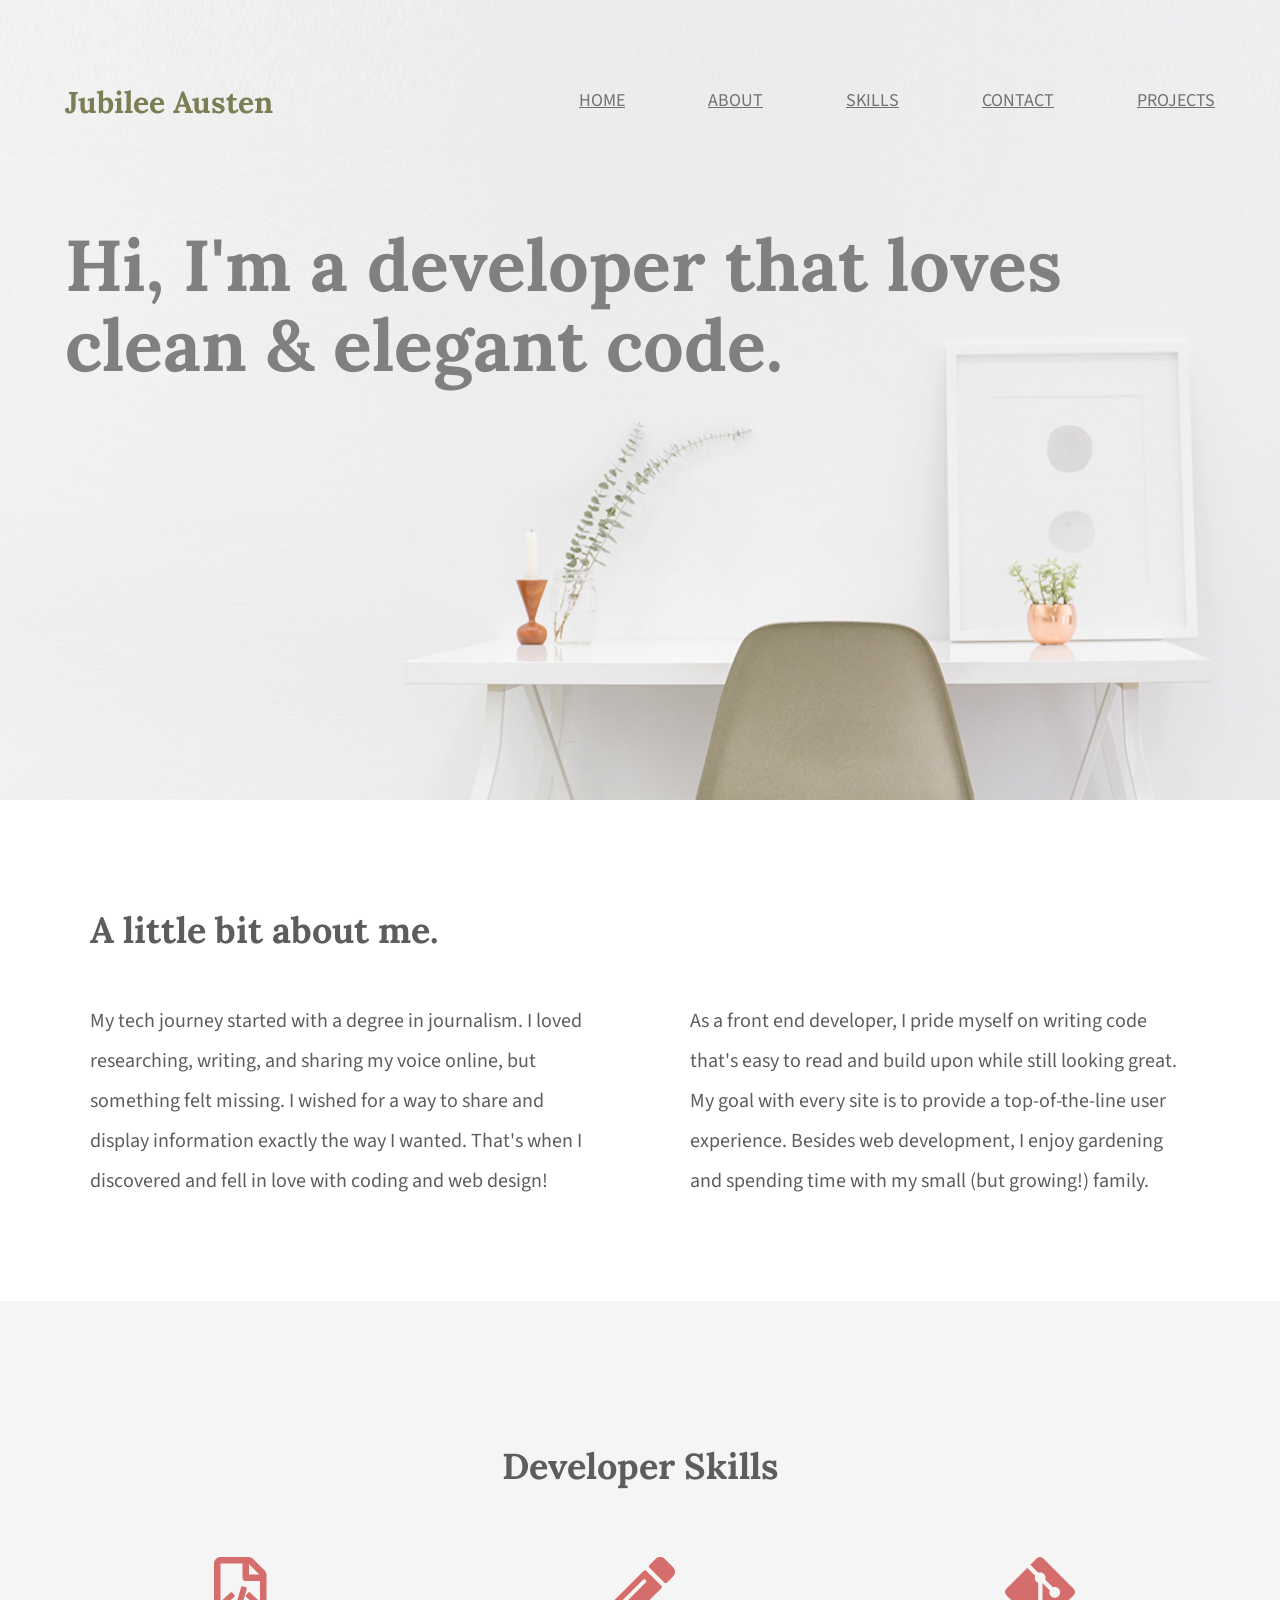
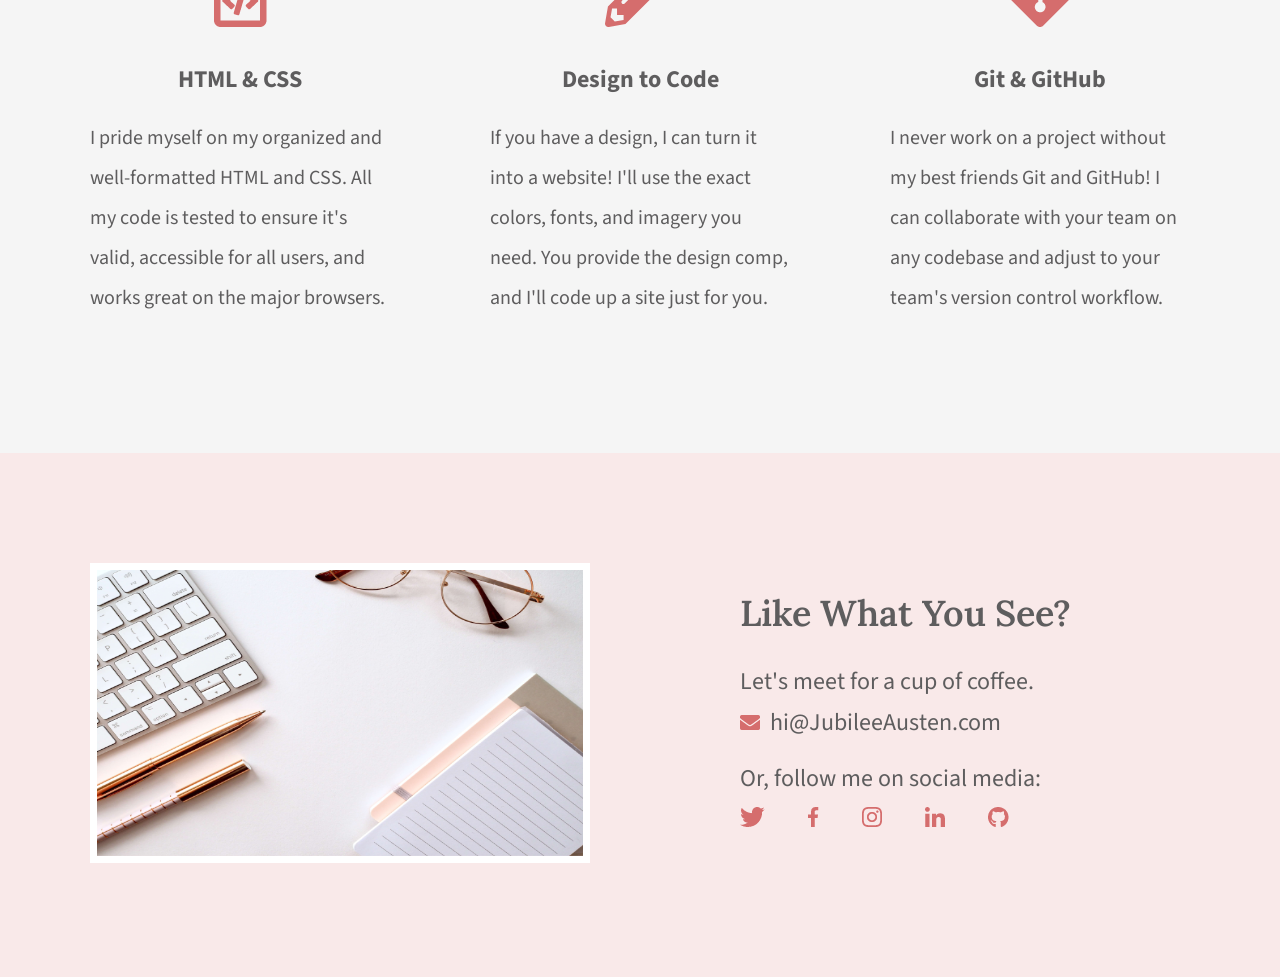
<file: index.html>
<!DOCTYPE html>
<html lang="en">

<head>
    <meta charset="UTF-8">
    <title>Jubilee Austen | Portfolio</title>
    <link rel="stylesheet" href="css/normalize.css">
    <link rel="stylesheet" href="css/main.css">
    <link rel="preconnect" href="https://fonts.googleapis.com">
    <link rel="preconnect" href="https://fonts.gstatic.com" crossorigin>
    <link
        href="https://fonts.googleapis.com/css2?family=Lora:ital,wght@0,400..700;1,400..700&family=Source+Sans+3:ital,wght@0,200..900;1,200..900&display=swap"
        rel="stylesheet">
</head>

<body>
    <header class="homepage-hero">
        <div class="content-wrapper">

            <!--Add the title <h1>-->
            <h1>Jubilee Austen</h1>
            <!-- Add <nav> along with the unordereed list <ul> and list <li> -->
            <nav>
                <ul>
                    <li><a href="#">home</a></li>
                    <li><a href="#about">About</a></li>
                    <li><a href="#skills">Skills</a></li>
                    <li><a href="#contact">Contact</a></li>
                    <li><a href="projects/index.html">projects</a></li>
                </ul>
            </nav>
            <h2>Hi, I'm a developer that loves clean & elegant code.</h2>
        </div>
    </header>

    <main>
        <section id="about">
            <div class="content-wrapper">
                <h2>A little bit about me.</h2>
                <p>My tech journey started with a degree in journalism. I loved researching, writing, and sharing my
                    voice online, but something felt missing. I wished for a way to share and display information
                    exactly the way I wanted. That's when I discovered and fell in love with coding and web design!</p>
                <p>As a front end developer, I pride myself on writing code that's easy to read and build upon while
                    still looking great. My goal with every site is to provide a top-of-the-line user experience.
                    Besides web development, I enjoy gardening and spending time with my small (but growing!) family.
                </p>
            </div>
        </section>
        <section id="skills">
            <div class="content-wrapper">
                <h2>Developer Skills</h2>
                <div class="skill-list"><img src="img/html-icon.png" alt="html icon">

                    <h3>HTML & CSS</h3>
                    <p>I pride myself on my organized and well-formatted HTML and CSS. All my code is tested to ensure
                        it's valid, accessible for all users, and works great on the major browsers.</p>

                </div>
                <div class="skill-list"><img src="img/pencil-icon.png" alt="pencil icon">

                    <h3>Design to Code</h3>
                    <p>If you have a design, I can turn it into a website! I'll use the exact colors, fonts, and imagery
                        you need. You provide the design comp, and I'll code up a site just for you.</p>
                </div>
                <div class="skill-list"><img src="img/git-icon.png" alt="GitHubcon">
                    <h3>Git & GitHub</h3>
                    <p>I never work on a project without my best friends Git and GitHub! I can collaborate with your
                        team on any codebase and adjust to your team's version control workflow.</p>
                </div>
            </div>
        </section>
    </main>
    <footer id="contact">
        <div class="content-wrapper">
            <div class="contact-image"><img src="img/jess-bailey-q10VITrVYUM-unsplash.png"
                    alt="workspace with keyboard, eyeglasses, paper and pens" id="contact-img">
            </div>
            <div class="contact-info">
                <h2>Like What You See?</h2>
                <h3 id="email-header">Let's meet for a cup of coffee.</h3>
                <a href="mailto:hi@JubileeAusten.com"><img src="img/envelope.png" alt="envelope icon" id="envelope">hi@JubileeAusten.com</a>
                <h3 id="socialmedia-header">Or, follow me on social media:</h3>

                <ul>
                    <li><a href="https://wwww.twitter.com/home" target="_blank"><img src="img/twitter.png"
                                alt="Twitter logo"></a></li>
                    <li><a href="https://www.facebook.com" target="_blank"><img src="img/facebook.png"
                                alt="Facebook logo"></a></li>
                    <li><a href="https://www.instagram.com" target="_blank"><img src="img/instagram.png"
                                alt="Instagram logo"></a></li>
                    <li><a href="htttps://www.linkedin.com" target="_blank"><img src="img/linkedin.png"
                                alt="LinkedIn logo"></a></li>
                    <li><a href="https://www.github.com" target="_blank"><img src="img/github.png"
                                alt="Github logo"></a></li>
                </ul>

            </div>
        </div>

    </footer>
</body>
</html>
</file>
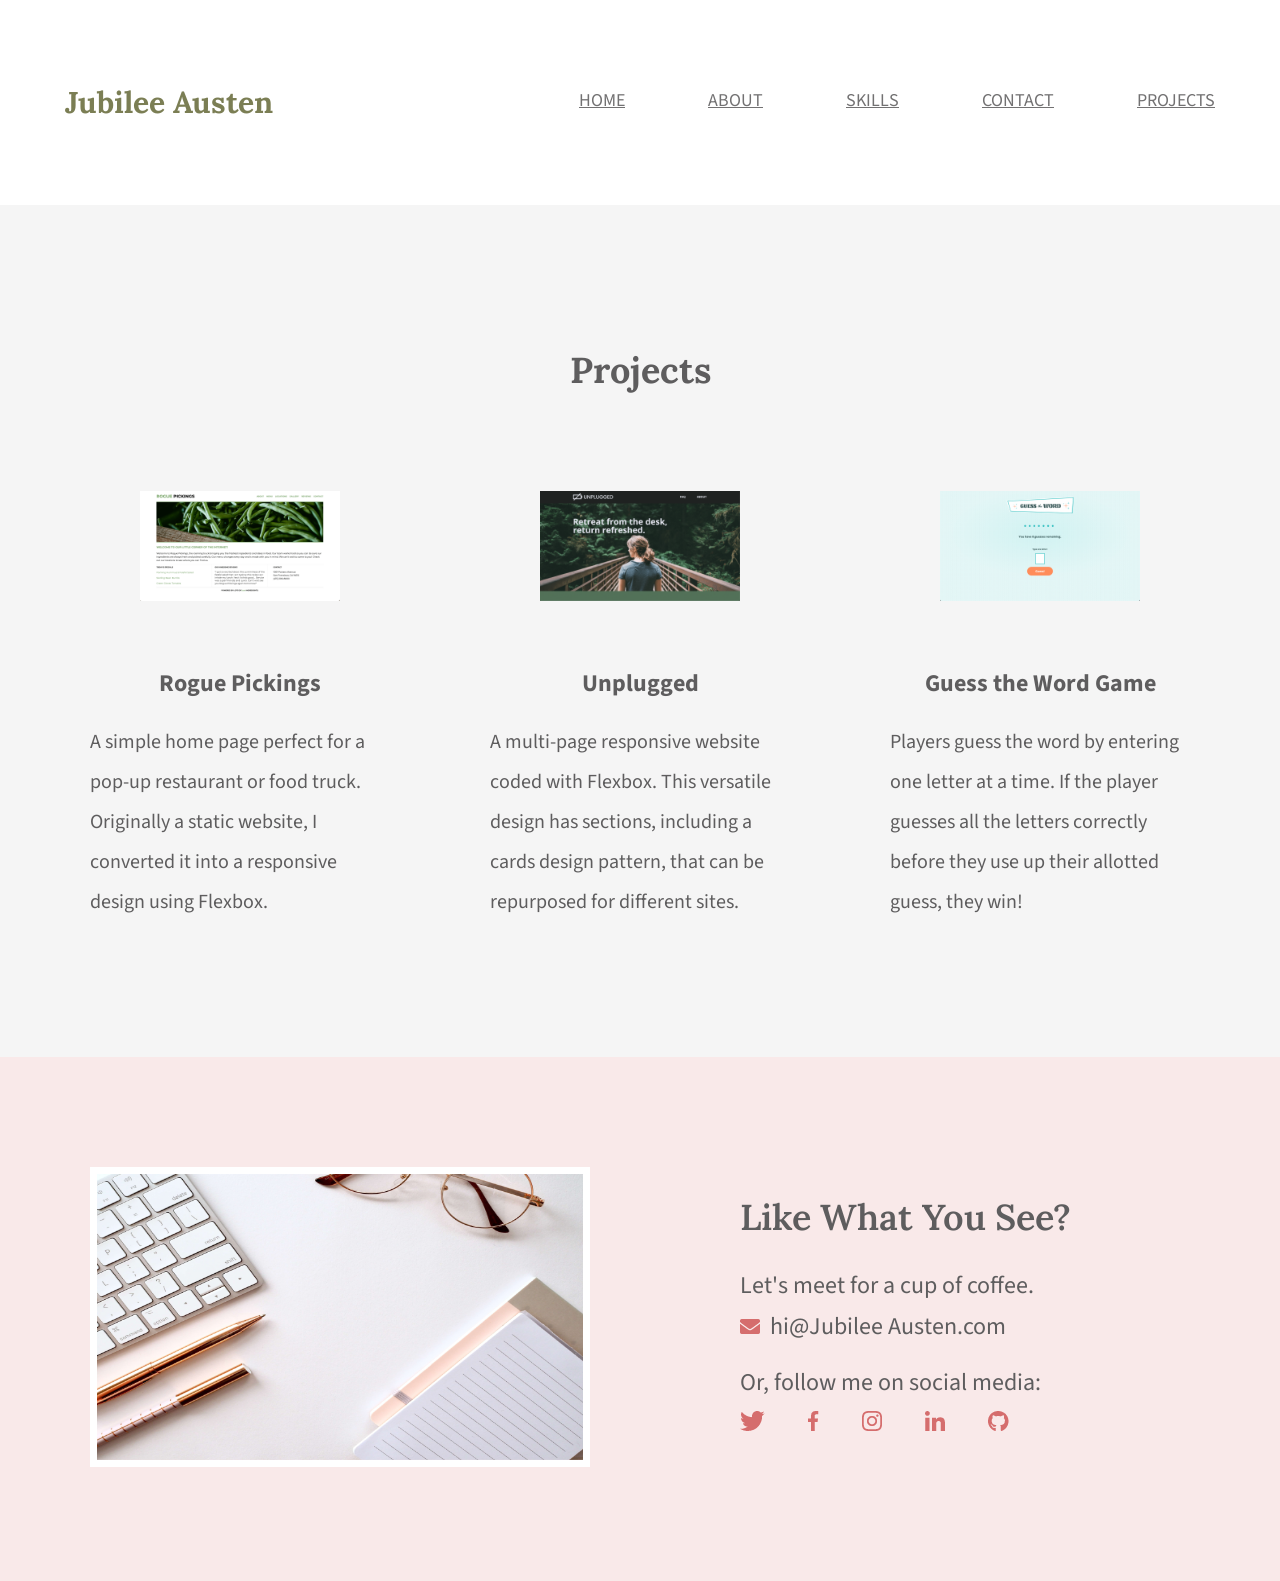
<file: projects/index.html>
<!DOCTYPE html>
<html lang="en">

<head>
    <meta charset="UTF-8">
    <title>Projects | Jubilee Austen</title>
    <link rel="stylesheet" href="../css/normalize.css">
    <link rel="stylesheet" href="../css/main.css">
    <link rel="preconnect" href="https://fonts.googleapis.com">
    <link rel="preconnect" href="https://fonts.gstatic.com" crossorigin>
    <link
        href="https://fonts.googleapis.com/css2?family=Lora:ital,wght@0,400..700;1,400..700&family=Source+Sans+3:ital,wght@0,200..900;1,200..900&display=swap"
        rel="stylesheet">
</head>

<body>
    <header class="projectpage-hero">
        <div class="content-wrapper">
            <h1>Jubilee Austen</h1>
            <nav>
                <ul>
                    <li><a href="../index.html">home</a></li>
                    <li><a href="../index.html#about">About</a></li>
                    <li><a href="../index.html#skills">Skills</a></li>
                    <li><a href="../index.html#contact">Contact</a></li>
                    <li><a href="#">projects</a></li>
                </ul>
            </nav>
        </div>
    </header>
    <main>
        <section id="projects">
            <div class="content-wrapper">
                <h2>Projects</h2>
                <div class="project-showcase">
                    <a href="https://skillcrush.github.io/206-rogue_pickings/" target="_blank"><img
                            src="img/rogue-pickings.png" alt="rogue pickings webpage"></a>
                    <h3>Rogue Pickings</h3>
                    <p>A simple home page perfect for a pop-up restaurant or food truck. Originally a static website, I
                        converted it into a responsive design using Flexbox.
                    </p>
                </div>
                <div class="project-showcase"><a href="https://skillcrush.github.io/206-unplugged_retreat/"
                        target="_blank"><img src="../img/unplugged.png" alt="unpluggged webpage"></a>
                    <h3>Unplugged</h3>
                    <p>A multi-page responsive website coded with Flexbox. This versatile design has sections, including
                        a cards design pattern, that can be repurposed for different sites.</p>
                </div>
                <div class="project-showcase"><a href="https://skillcrush.github.io/guess-the-word/"
                        target="_blank"><img src="img/guess-the-word-game.png" alt="guess the word game webpage"></a>
                    <h3>Guess the Word Game</h3>
                    <p>Players guess the word by entering one letter at a time. If the player guesses all the letters
                        correctly before they use up their allotted guess, they win!</p>
                </div>
            </div>
        </section>
    </main>

    <footer id="contact">
        <div class="content-wrapper">
            <div class="contact-image"><img src="../img/jess-bailey-q10VITrVYUM-unsplash.png"
                    alt=" workspace with keyboard, eyeglasses, paper and pens" id="contact-img">
            </div>
            <div class="contact-info">
                <h2>Like What You See?</h2>
                <h3 id="email-header">Let's meet for a cup of coffee.</h3>
                <a href="mailto:hi@JubileeAusten.com"><img src="../img/envelope.png" alt="Envelope icon"
                        id="envelope">hi@Jubilee
                    Austen.com</a>
                <h3 id="socialmedia-header">Or, follow me on social media:</h3>

                <ul>
                    <li><a href="https://wwww.twitter.com/home" target="_blank"><img src="../img/twitter.png"
                                alt="Twitter logo"></a></li>
                    <li><a href="https://www.facebook.com" target="_blank"><img src="../img/facebook.png"
                                alt="Facebook logo"></a></li>
                    <li><a href="https://www.instagram.com" target="_blank"><img src="../img/instagram.png"
                                alt="Instagram logo"></a></li>
                    <li><a href="htttps://www.linkedin.com" target="_blank"><img src="../img/linkedin.png"
                                alt="LinkedIn logo"></a></li>
                    <li><a href="https://github.com" target="_blank"><img src="../img/github.png" alt="Github logo"></a>
                    </li>
                </ul>

            </div>
        </div>

    </footer>
</body>

</html>
</file>
<file: css/main.css>
/****** Global Styles ******/

/*body {
    background: darkred;
}*/
body {
    font-family: "Source Sans 3", sans-serif;
    color: #5E5D5E;

}

.content-wrapper {
    width: 1200px;
    margin: 0 auto;
    overflow: auto;
}






/****** Header Styles ******/
.homepage-hero {
    background: url('../img/full-background.png'), #f9efef;
    background-size: cover;
    background-position: center;
    height: 800px;
    
}


header h1 {
    float: left;
    width: 300px;
    font-family: Lora, serif;
    font-size: 30px;
    color: #7b7e54;
    padding: 65px 0 65px 25px;
}

header nav {
    width: 800px;
    float: right;
    text-align: right;
    padding: 75px 25px 75px 50px;
}

header nav ul li {
    display: inline-block;

}

header nav ul li a {
    text-transform: uppercase;
    color: #727172;
    font-size: 18px;
    padding-left: 80px;
}

header h2 {
    width: 1000px;
    clear: both;
    font-size: 72px;
    font-family: Lora, serif;
    line-height: 80px;
    color: #817f80;
    padding: 20px 0 20px 25px;

}



/****** About Styles ******/
#about .content-wrapper {
    padding: 80px 0;
}

#about h2 {
    font-family: Lora, serif;
    font-size: 36px;
    padding-left: 50px;

}

#about p {
    float: left;
    width: 500px;
    font-size: 20px;
    line-height: 40px;
    padding-left: 50px;
    padding-right: 50px;
}





/****** Skill Styles ******/

#skills {
    background-color: #f5f5f5;
    text-align: center;

}

#skills .content-wrapper {
    padding: 115px 0;
}

#skills .skill-list {
    float: left;
    width: 300px;
    padding: 0 50px;
}

#skills h2 {
    font-family: Lora, serif;
    font-size: 36px;
    padding-bottom: 40px;

}

#skills h3 {
    font-size: 24px;
    line-height: 36px;
    margin: 30px 0 20px 0;
}

#skills p {
    line-height: 40px;
    font-size: 20px;
    text-align: left;
}

/****** Contact Styles ******/
#contact {
    background-color: #f9e9e9;

}

#contact .content-wrapper {
    padding: 110px 0;
}

#contact .contact-image {
    float: left;
    width: 600px;
}

#contact #contact-img {
    width: 500px;
    height: 300px;
    border: 7px solid white;
    margin: 0 50px;
    box-sizing: border-box;
}

#contact .contact-info {
    float: left;
    width: 600px;
    padding-left: 100px;
    box-sizing: border-box;

}

#contact h2 {
    font-family: Lora, serif;
    font-size: 36px;
    font-weight: 600;
    margin: 30px 0;
}

#contact h3 {
    font-size: 24px;
    font-weight: 400;
    line-height: 36px;

}

#contact #email-header {
    margin-bottom: 5px;
}

#contact #socialmedia-header {
    margin: 20px 0 5px 0;
}

#contact #envelope {
    padding-right: 10px;
}

#contact a {
    text-decoration: none;
    font-size: 24px;
    line-height: 36px;
    color: #5E5D5E;
}

#contact ul {
    margin: 0;
    padding: 0;
}

#contact ul li {
    display: inline-block;
}

#contact ul img {
    padding-right: 40px;
}
/****** Projects Page Styles ******/
/****** sytles for project page ******/
#projects {
    background-color: #f5f5f5;
    text-align: center;

}

#projects .content-wrapper {
    padding: 115px 0;
}

#projects .project-showcase {
    float: left;
    width: 300px;
    padding: 0 50px;
}

#projects h2 {
    font-family: Lora, serif;
    font-size: 36px;
    padding-bottom: 40px;

}

#projects h3 {
    font-size: 24px;
    line-height: 36px;
    margin: 30px 0 20px 0;
}

#projects p {
    line-height: 40px;
    font-size: 20px;
    text-align: left;
}
#projects img {
    width: 200px;
    padding: 30px;
}
</file>
